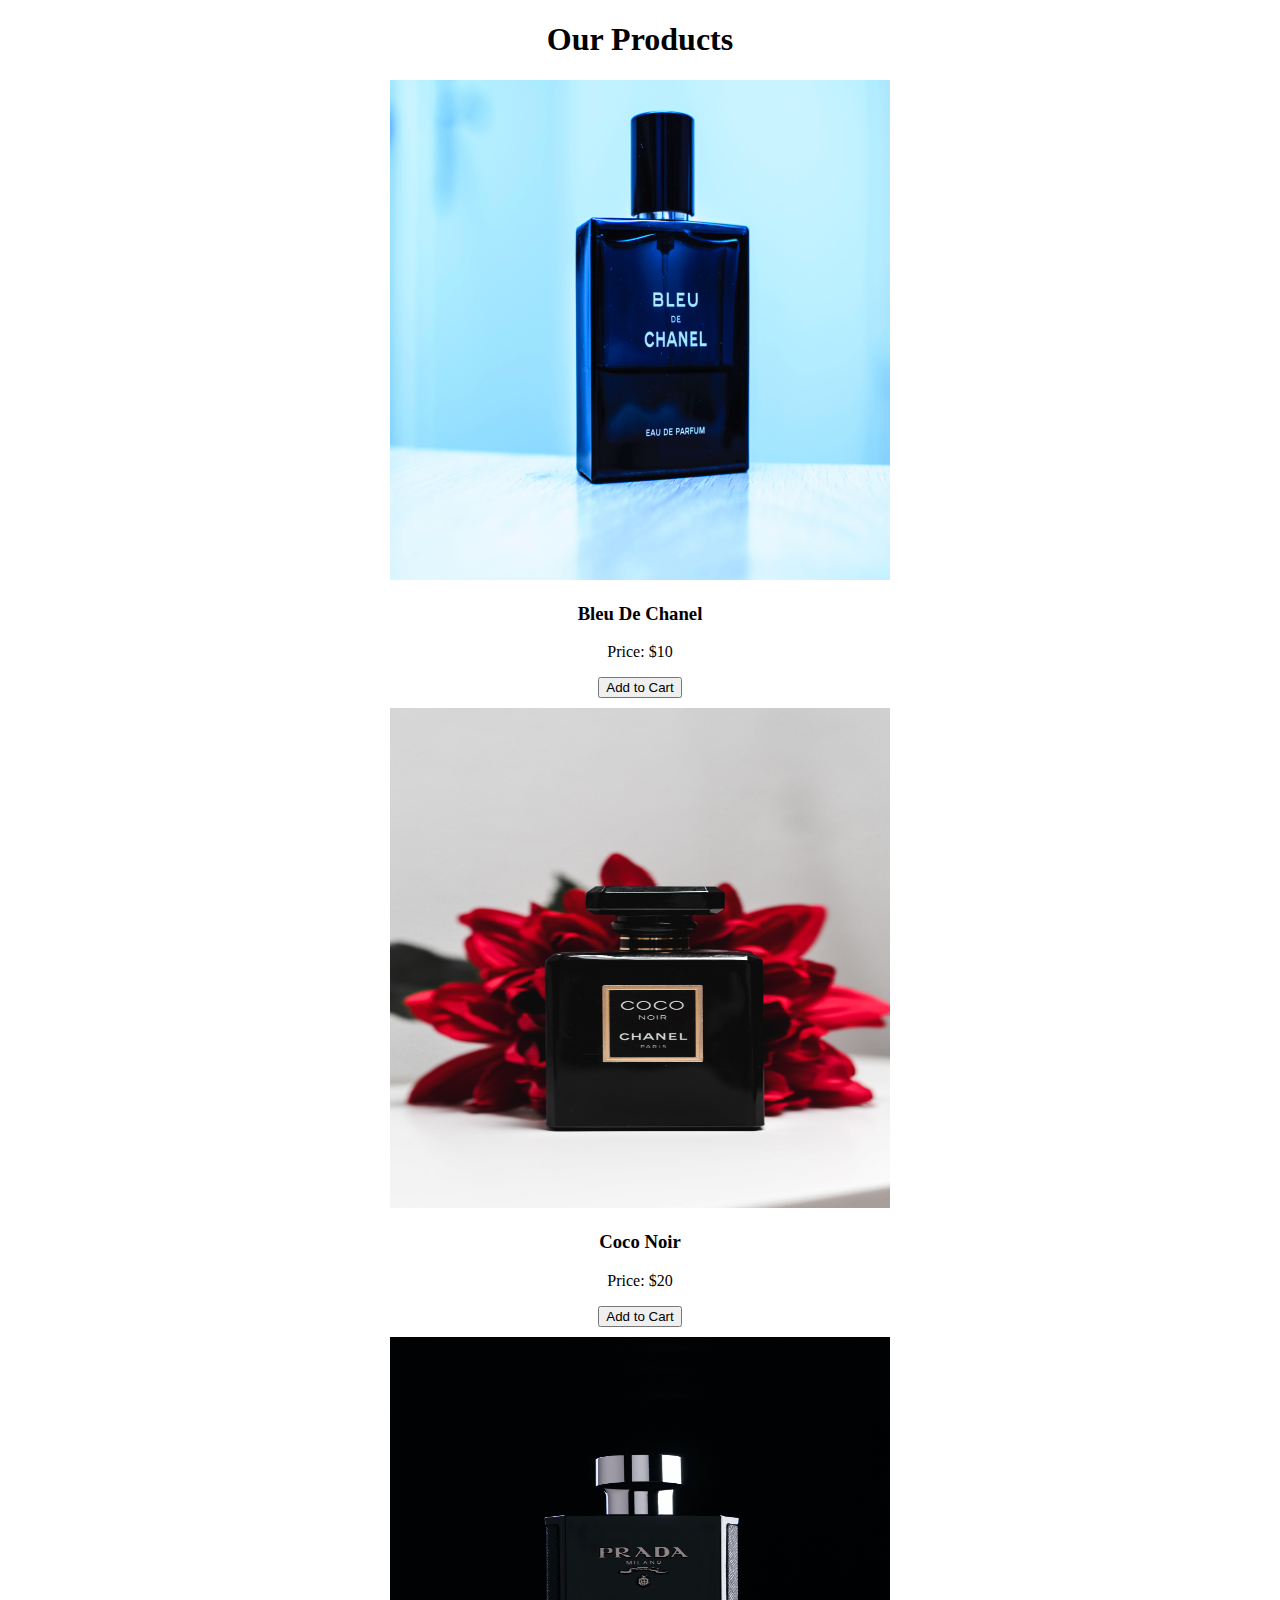
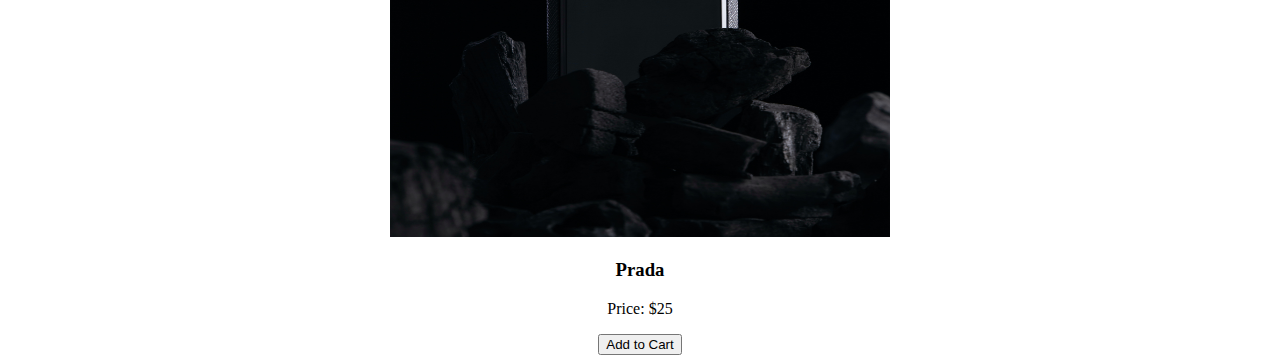
<file: addtocart.html>
<!DOCTYPE html>
<html lang="en">
<head>
    <meta charset="UTF-8">
    <meta http-equiv="X-UA-Compatible" content="IE=edge">
    <meta name="viewport" content="width=device-width, initial-scale=1.0">
    <title>Add to cart</title>
    <link rel="stylesheet" href="style.css"> 
</head>

<body>
  <h1>Our Products</h1>
    <div id="pro1">
      <img src="pro1.jpg" width="500px" height="500px">
        <h3>Bleu De Chanel</h3>
        <p>Price: $10</p>
        <button onclick="addToCart()">Add to Cart</button>
        
      </div>

        <div id="pro2">
          <img src="pro2.jpg" width="500px" height="500px">
            <h3>Coco Noir</h3>
            <p>Price: $20</p>
            <button onclick="addToCart()">Add to Cart</button>
            
          </div>

          <div id="pro3">
            <img src="pro3.jpg" width="500px" height="500px">
              <h3>Prada</h3>
              <p>Price: $25</p>
              <button onclick="addToCart()">Add to Cart</button>
              
            </div>
      
        
      
      
</body>
<script>
    // Define a global variable to store the cart items
var cartItems = [];

// Function to add a product to the cart
function addToCart() {
  // Get the product details from the HTML elements
  var productName = document.querySelector('h3').innerText;
  var price = parseFloat(document.querySelector('p').innerText.split('$')[1]);

  // Create a new cart item object
  var item = {
    name: productName,
    price: price
  };

  // Add the item to the cart
  cartItems.push(item);

  // Optional: You can display a confirmation message to the user
  alert('Product added to cart!');
}

</script>
</html>
</file>
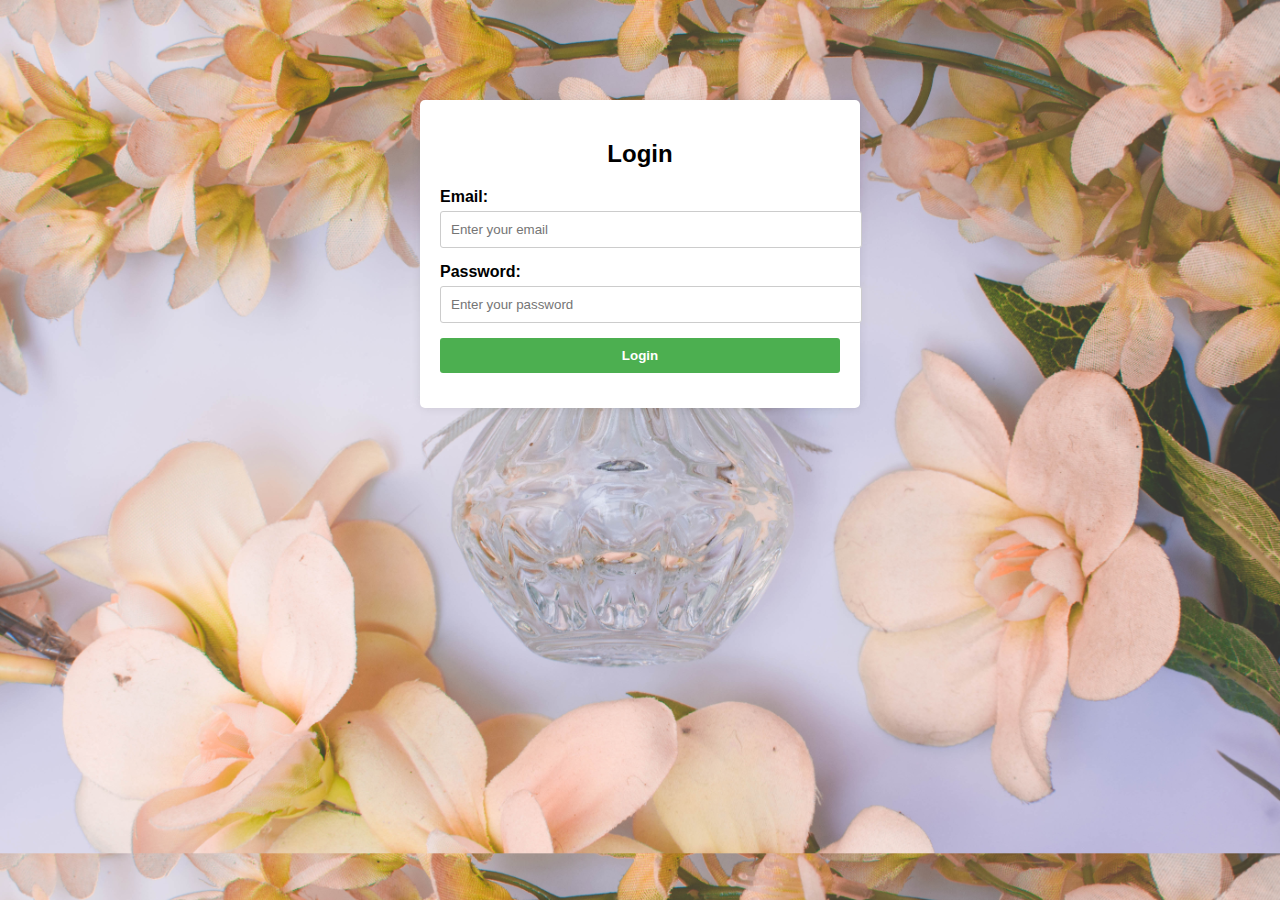
<file: loginpage.html>
<!DOCTYPE html>
<html lang="en">
<head>
  <meta charset="UTF-8">
  <meta name="viewport" content="width=device-width, initial-scale=1.0">
  <title>E-Commerce Login</title>
  <style>
    body {
      font-family: Arial, sans-serif;
      background-image:url(loginbackground.jpg);
      background-size: cover;
      background-color: #f2f2f2;
      margin: 0;
      padding: 0;
    }

    .container {
      width: 400px;
      margin: 100px auto;
      background-color: #fff;
      padding: 20px;
      border-radius: 5px;
      box-shadow: 0 0 10px rgba(0, 0, 0, 0.1);
    }

    h2 {
      text-align: center;
    }

    .form-group {
      margin-bottom: 15px;
    }

    .form-group label {
      display: block;
      margin-bottom: 5px;
      font-weight: bold;
    }

    .form-group input {
      width: 100%;
      padding: 10px;
      border-radius: 3px;
      border: 1px solid #ccc;
    }

    .form-group button {
      width: 100%;
      padding: 10px;
      border: none;
      background-color: #4caf50;
      color: #fff;
      font-weight: bold;
      cursor: pointer;
      border-radius: 3px;
    }

    .form-group button:hover {
      background-color: #45a049;
    }
  </style>
</head>
<body>
  <div class="container">
    <h2>Login</h2>
    <form>
      <div class="form-group">
        <label for="email">Email:</label>
        <input type="email" id="email" placeholder="Enter your email">
      </div>
      <div class="form-group">
        <label for="password">Password:</label>
        <input type="password" id="password" placeholder="Enter your password">
      </div>
      <div class="form-group">
        <button type="submit">Login</button>
      </div>
    </form>
  </div>
</body>
</html>
</file>
<file: style.css>
nav ul {
    list-style: none;
    display: flex;
    background-color: antiquewhite;
    width: 100%;
    justify-content: center;
    flex-wrap: wrap;
    position: fixed;
    top: 0;
    z-index: 1;

}

nav li {
    margin: 0.5em 2em;
    padding: 0.5em 1em;
    border-radius: 10px;
    color: gray;

}

#feature h2 {
    width: 100%;
    text-align: center;
    margin-top: 50px;

}

.featured-class {
    display: flex;
    flex-direction: column;
    align-items: center;
    text-align: justify;
    width: 400px;
    border: 3px solid antiquewhite;
    border-radius: 8px;
    letter-spacing: 1px;
    word-spacing: 1px;
    margin-top: 25px;
}

.featured-class:hover {
    background-color: antiquewhite;
    border-color: grey;
    cursor: pointer;
}

nav a {
    text-decoration: none;
    color: inherit;
}

nav li:hover {
    color: red;
    background-color: white;
}

.featured-class button {
    border: none;
    background-color: grey;
    color: antiquewhite;
    border-radius: 8px;
}

.featured-class button:active {
    transform: scale(1.5);
    transition: all 1s;
    margin-bottom: 6px;
    
    

}

.featured-class a{
    text-decoration: none;
    color: white;
    
}

.featured-wraper {
    display: flex;
    width: 100%;
    justify-content: space-between;
    flex-wrap: wrap;
}

.top-to-bottom {
    background-color: grey;
    width: 3em;
    height: 3em;
    border-radius: 100%;
    z-index: 10;
    color: antiquewhite;
    display: flex;
    align-items: center;
    font-weight: bold;
    justify-content: center;
    font-size: 24px;
    position: fixed;
    bottom: 24px;
    right: 24px;
    cursor: pointer;
    
}

.top-to-bottom:hover {
    transform: translateY(-10px);
    transition: all 500ms;
}

.top-to-bottom a{
    text-decoration: none;
    color: white;
}


#pro1 {
    width: 100%;
    text-align: center;
    margin-top: 10px;
    
    

}
#pro2 {
    width: 100%;
    text-align: center;
    margin-top: 10px;
    
    

}

#pro3 {
    width: 100%;
    text-align: center;
    margin-top: 10px;
    
    

}

h1{
    text-align: center;
}

#aboutus h2 {
    text-align: center;
    margin-top:50px ;
    margin-bottom: 25px;
}
</file>
